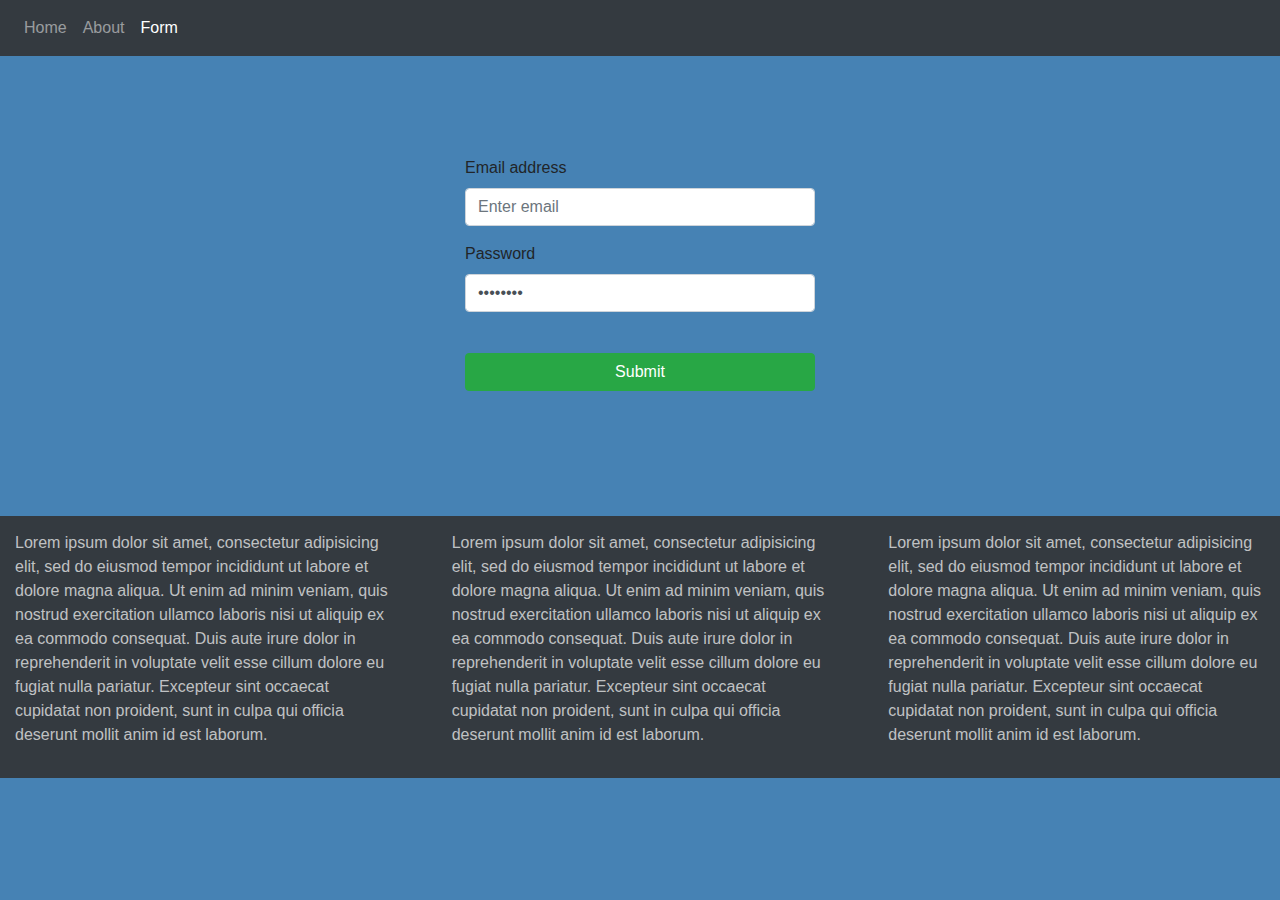
<file: html/form.html>
<!DOCTYPE html>
<html lang="en" dir="ltr">
  <head>
    <meta charset="utf-8">
    <title>Bootstrap Layout - Form</title>
    <!-- attach Bootstrap 4 css -->
    <link rel="stylesheet" href="https://maxcdn.bootstrapcdn.com/bootstrap/4.0.0/css/bootstrap.min.css" integrity="sha384-Gn5384xqQ1aoWXA+058RXPxPg6fy4IWvTNh0E263XmFcJlSAwiGgFAW/dAiS6JXm" crossorigin="anonymous">
    <!-- attach own css -->
    <link rel="stylesheet" href="../css/main.css">
  </head>
  <body>
    <header>
      <div class="row">
        <div class="col-md-12">
          <nav class="navbar navbar-expand-lg navbar-dark bg-dark">
  <button class="navbar-toggler" type="button" data-toggle="collapse" data-target="#navbarNav" aria-controls="navbarNav" aria-expanded="false" aria-label="Toggle navigation">
    <span class="navbar-toggler-icon"></span>
  </button>
  <div class="collapse navbar-collapse" id="navbarNav">
    <ul class="navbar-nav">
      <li class="nav-item">
        <a class="nav-link" href="../index.html">Home <span class="sr-only">(current)</span></a>
      </li>
      <li class="nav-item">
        <a class="nav-link" href="./about.html">About</a>
      </li>
      <li class="nav-item active">
        <a class="nav-link" href="./form.html">Form</a>
      </li>
    </ul>
  </div>
</nav>
        </div> <!-- ends col-md-12 -->
      </div> <!-- ends row -->
    </header>

    <main>
      <div class="container">
        <div class="row extra-margin-lg">
          <div class="col-md-4 offset-md-4">
            <form action="https://www.w3schools.com/action_page.php" method="get">
              <div class="form-group">
                <label for="email">Email address</label>
                <input type="email" class="form-control" name="email" aria-describedby="emailHelp" placeholder="Enter email" required>
              </div>
              <div class="form-group">
                <label for="pass">Password</label>
                <input type="password" name="pass" class="form-control" value="Password">
              </div>
              <button type="submit" class="btn btn-success">Submit</button>
            </form>
          </div> <!-- ends col 4 -->
        </div> <!-- ends row -->
      </div> <!-- ends container -->
    </main>

    <footer class="extra-margin-lg">
      <div class="row">
        <div class="col-md-4">
          <p>Lorem ipsum dolor sit amet, consectetur adipisicing elit, sed do eiusmod tempor incididunt ut labore et dolore magna aliqua. Ut enim ad minim veniam, quis nostrud exercitation ullamco laboris nisi ut aliquip ex ea commodo consequat. Duis aute irure dolor in reprehenderit in voluptate velit esse cillum dolore eu fugiat nulla pariatur. Excepteur sint occaecat cupidatat non proident, sunt in culpa qui officia deserunt mollit anim id est laborum.</p>
        </div>
        <div class="col-md-4">
          <p>Lorem ipsum dolor sit amet, consectetur adipisicing elit, sed do eiusmod tempor incididunt ut labore et dolore magna aliqua. Ut enim ad minim veniam, quis nostrud exercitation ullamco laboris nisi ut aliquip ex ea commodo consequat. Duis aute irure dolor in reprehenderit in voluptate velit esse cillum dolore eu fugiat nulla pariatur. Excepteur sint occaecat cupidatat non proident, sunt in culpa qui officia deserunt mollit anim id est laborum.</p>
        </div>
        <div class="col-md-4">
          <p>Lorem ipsum dolor sit amet, consectetur adipisicing elit, sed do eiusmod tempor incididunt ut labore et dolore magna aliqua. Ut enim ad minim veniam, quis nostrud exercitation ullamco laboris nisi ut aliquip ex ea commodo consequat. Duis aute irure dolor in reprehenderit in voluptate velit esse cillum dolore eu fugiat nulla pariatur. Excepteur sint occaecat cupidatat non proident, sunt in culpa qui officia deserunt mollit anim id est laborum.</p>
        </div>
      </div>
    </footer>

    <!-- Attach Bootstrap JS -->
    <script src="https://code.jquery.com/jquery-3.2.1.slim.min.js" integrity="sha384-KJ3o2DKtIkvYIK3UENzmM7KCkRr/rE9/Qpg6aAZGJwFDMVNA/GpGFF93hXpG5KkN" crossorigin="anonymous"></script>
    <script src="https://cdnjs.cloudflare.com/ajax/libs/popper.js/1.12.9/umd/popper.min.js" integrity="sha384-ApNbgh9B+Y1QKtv3Rn7W3mgPxhU9K/ScQsAP7hUibX39j7fakFPskvXusvfa0b4Q" crossorigin="anonymous"></script>
    <script src="https://maxcdn.bootstrapcdn.com/bootstrap/4.0.0/js/bootstrap.min.js" integrity="sha384-JZR6Spejh4U02d8jOt6vLEHfe/JQGiRRSQQxSfFWpi1MquVdAyjUar5+76PVCmYl" crossorigin="anonymous"></script>
  </body>
</html>
</file>
<file: css/main.css>
body {
  overflow-x: hidden;
  margin: 0px;
  background-color: steelblue;
}

.extra-margin-lg {
  margin-top: 100px;
}

.extra-margin-md {
  margin-top: 50px;
}

.card {
  padding: 15px;
  margin: 20px;
}

.center-img {
  display: block;
  margin: 25px auto;
}

.card-title {
  font-weight: bold;
  font-size: 120%;
}

.card-subtitle {
  font-style: italic;
}

button {
  width: 70%;
  margin: 25px auto;
}

div[class="col-md-7"]>p {
  color: rgba(255, 255, 255, 0.7)
  padding-top: 50px;
  text-align:center;
}

form button {
  width: 100%;
}

footer {
  background-color: #343a40!important;
}

footer p {
  padding: 15px;
  color: rgba(255, 255, 255, 0.7);
}
</file>
